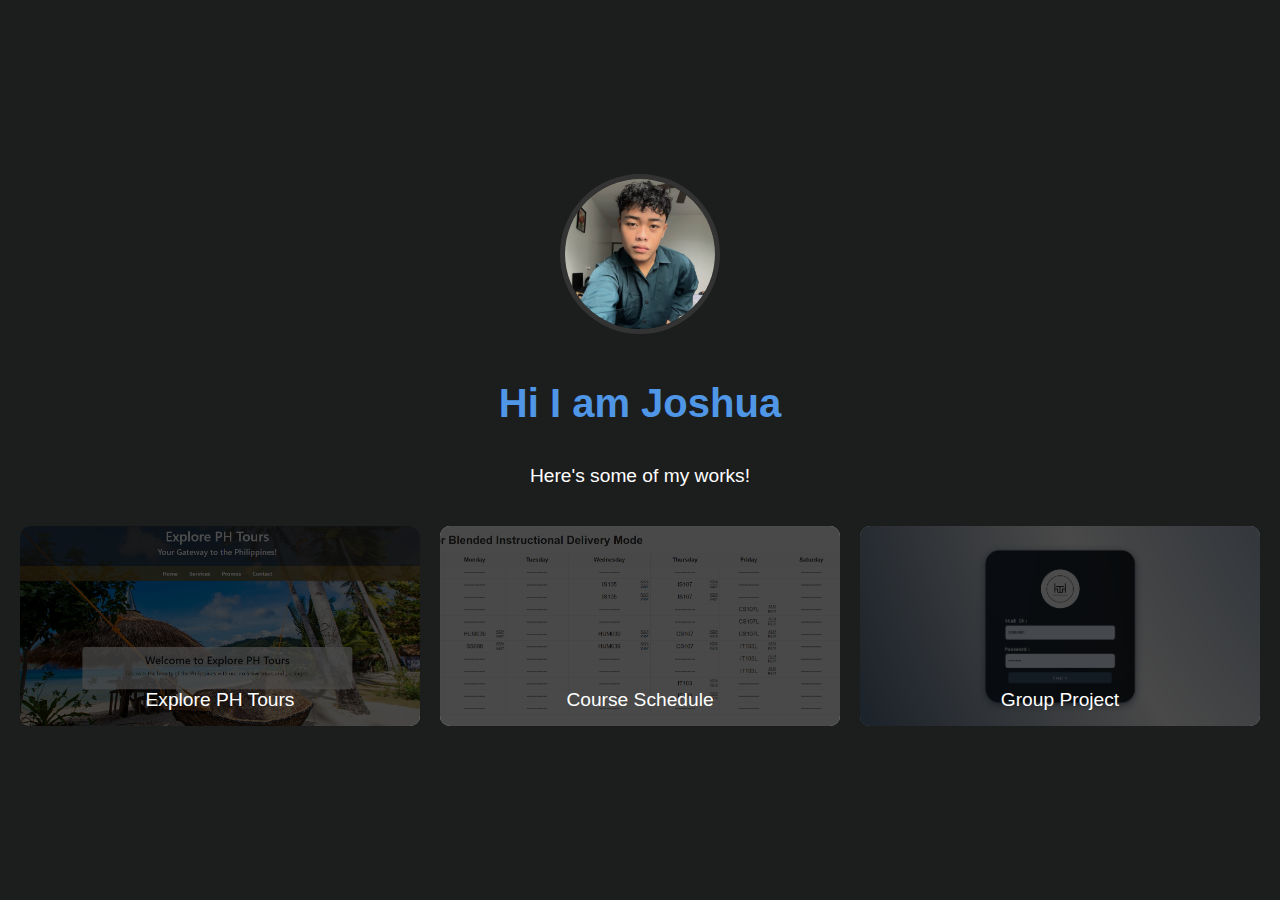
<file: projects/index.html>
<!DOCTYPE html>
<html lang="en">
<head>
    <meta charset="UTF-8">
    <meta name="viewport" content="width=device-width, initial-scale=1.0">
    <link rel="stylesheet" href="stylesIndex.css"/>
    <title>About me</title>
</head>
<body>
    <img src="Images/Profile.jpg" alt="Profile Picture" class="profile-pic">
    <h1>Hi I am Joshua</h1>
    <p>Here's some of my works!</p>
    <div class="button-container">
        <a href="SabueroExplorePHTours.html" class="button">
            <div class="button-overlay">
                <img src="Images\ExlporePHButton.png" alt="Explore PH Tours" class="button-image">
                <span class="button-title">Explore PH Tours</span>
            </div>
        </a>

        <a href="SabueroCourseSchedule.html" class="button">
            <div class="button-overlay">
                <img src="Images/ScheduleButton.png" alt="Course Schedule" class="button-image">
                <span class="button-title">Course Schedule</span>
            </div>
        </a>

        <a href="https://github.com/JLMayoMMCM/Fernandez_tables.git" class="button">
            <div class="button-overlay">
                <img src="Images/WebAppDev.png" alt="Group Project" class="button-image">
                <span class="button-title">Group Project</span>
            </div>
        </a>

    </div>
</body>
</html>
</file>
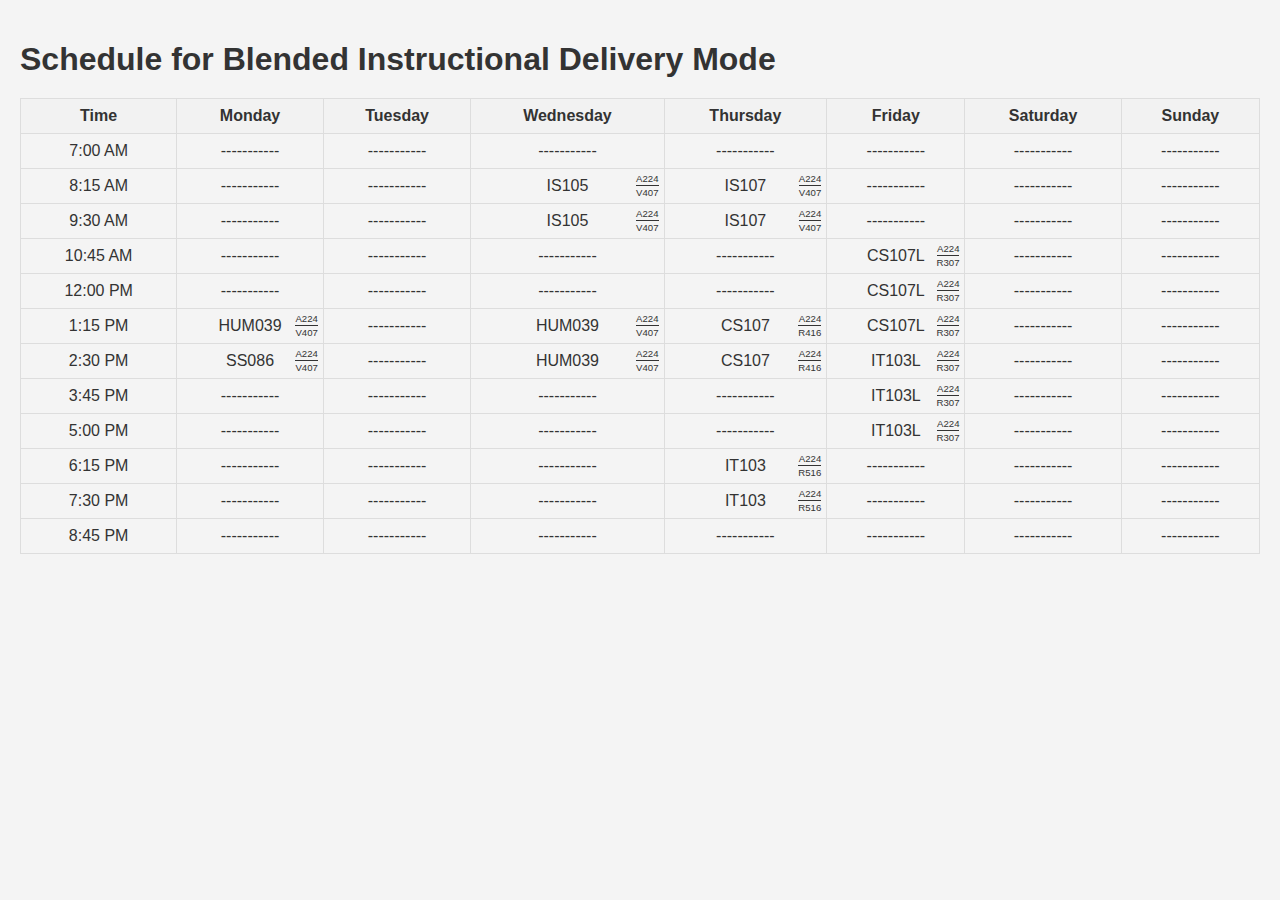
<file: projects/SabueroCourseSchedule.html>
<!DOCTYPE html>
<html lang="en">
<head>
    <meta charset="UTF-8">
    <meta name="viewport" content="width=device-width, initial-scale=1.0">
    <link rel="stylesheet" href="Schedule.css" />
    <title>Course Schedule</title>
</head>
<body>
    <h1>Schedule for Blended Instructional Delivery Mode</h1>
    <table>
        <thead>
            <tr>
                <th>Time</th>
                <th>Monday</th>
                <th>Tuesday</th>
                <th>Wednesday</th>
                <th>Thursday</th>
                <th>Friday</th>
                <th>Saturday</th>
                <th>Sunday</th>
            </tr>
        </thead>
        <tbody>
            <tr>
                <td>7:00 AM</td>
                <td>-----------</td>
                <td>-----------</td>
                <td>-----------</td>
                <td>-----------</td>
                <td>-----------</td>
                <td>-----------</td>
                <td>-----------</td>
            </tr>
            <tr>
                <td>8:15 AM</td>
                <td>-----------</td>
                <td>-----------</td>
                <td>IS105 <span class="small-text">A224<br><hr>V407</span></td>
                <td>IS107 <span class="small-text">A224<br><hr>V407</span></td>
                <td>-----------</td>
                <td>-----------</td>
                <td>-----------</td>

            </tr>
            <tr>
                <td>9:30 AM</td>
                <td>-----------</td>
                <td>-----------</td>
                <td>IS105 <span class="small-text">A224<br><hr>V407</span></td>
                <td>IS107 <span class="small-text">A224<br><hr>V407</span></td>
                <td>-----------</td>
                <td>-----------</td>
                <td>-----------</td>
            </tr>
            <tr>
                <td>10:45 AM</td>
                <td>-----------</td>
                <td>-----------</td>
                <td>-----------</td>
                <td>-----------</td>
                <td>CS107L <span class="small-text">A224<br><hr>R307</span></td>
                <td>-----------</td>
                <td>-----------</td>
            </tr>
            <tr>
                <td>12:00 PM</td>
                <td>-----------</td>
                <td>-----------</td>
                <td>-----------</td>
                <td>-----------</td>
                <td>CS107L <span class="small-text">A224<br><hr>R307</span></td>
                <td>-----------</td>
                <td>-----------</td>
            </tr>
            <tr>
                <td>1:15 PM</td>
                <td>HUM039 <span class="small-text">A224<br><hr>V407</span></td>
                <td>-----------</td>
                <td>HUM039 <span class="small-text">A224<br><hr>V407</span></td>
                <td>CS107 <span class="small-text">A224<br><hr>R416</span></td>
                <td>CS107L <span class="small-text">A224<br><hr>R307</span></td>
                <td>-----------</td>
                <td>-----------</td>
            </tr>
            <tr>
                <td>2:30 PM</td>
                <td>SS086 <span class="small-text">A224<br><hr>V407</span></td>
                <td>-----------</td>
                <td>HUM039 <span class="small-text">A224<br><hr>V407</span></td>
                <td>CS107 <span class="small-text">A224<br><hr>R416</span></td>
                <td>IT103L <span class="small-text">A224<br><hr>R307</span></td>
                <td>-----------</td>
                <td>-----------</td>
            </tr>
            <tr>
                <td>3:45 PM</td>
                <td>-----------</td>
                <td>-----------</td>
                <td>-----------</td>
                <td>-----------</td>
                <td>IT103L <span class="small-text">A224<br><hr>R307</span></td>
                <td>-----------</td>
                <td>-----------</td>
            </tr>
            <tr>
                <td>5:00 PM</td>
                <td>-----------</td>
                <td>-----------</td>
                <td>-----------</td>
                <td>-----------</td>
                <td>IT103L <span class="small-text">A224<br><hr>R307</span></td>
                <td>-----------</td>
                <td>-----------</td>
            </tr>
            <tr>
                <td>6:15 PM</td>
                <td>-----------</td>
                <td>-----------</td>
                <td>-----------</td>
                <td>IT103 <span class="small-text">A224<br><hr>R516</span></td>
                <td>-----------</td>
                <td>-----------</td>
                <td>-----------</td>
            </tr>
            <tr>
                <td>7:30 PM</td>
                <td>-----------</td>
                <td>-----------</td>
                <td>-----------</td>
                <td>IT103 <span class="small-text">A224<br><hr>R516</span></td>
                <td>-----------</td>
                <td>-----------</td>
                <td>-----------</td>
            </tr>
            <tr>
                <td>8:45 PM</td>
                <td>-----------</td>
                <td>-----------</td>
                <td>-----------</td>
                <td>-----------</td>
                <td>-----------</td>
                <td>-----------</td>
                <td>-----------</td>
            </tr>
        </tbody>
    </table>
</body>
</html>
</file>
<file: projects/stylesIndex.css>
body {
    font-family: 'Roboto', sans-serif;
    margin: 0;
    padding: 0;
    background: #1c1d1d;
    display: flex;
    flex-direction: column;
    align-items: center;
    justify-content: center;
    min-height: 100vh;
}

h1 {
    font-size: 2.5em;
    margin-bottom: 20px;
    color: #5096e6;
}

p {
    font-size: 1.2em;
    max-width: 600px;
    text-align: center;
    color: #fff;
}

.profile-pic {
    width: 150px;
    height: 150px;
    border-radius: 50%;
    border: 5px solid #333; 
    margin-bottom: 20px;
    object-fit: cover;
}

.button-container {
    display: flex;
    flex-direction: row;
    align-items: center;
    gap: 20px;
    margin-top: 20px;
}

.button {
    display: flex;
    flex-direction: column;
    align-items: center;
    text-decoration: none;
    transition: transform 0.3s ease;
    position: relative;
    width: 400px;
    height: 200px;
    border-radius: 10px;
    overflow: hidden;
}

.button:hover {
    transform: scale(1.05);
}

.button-overlay {
    position: relative;
    width: 100%;
    height: 100%;
}

.button-overlay::before {
    content: '';
    position: absolute;
    top: 0;
    left: 0;
    width: 100%;
    height: 100%;
    background: rgba(0, 0, 0, 0.7);
    z-index: 1;
}

.button-image {
    width: 100%;
    height: 100%;
    object-fit: cover;
}

.button-title {
    position: absolute;
    bottom: 10px;
    left: 50%;
    transform: translateX(-50%);
    font-size: 1.2em;
    color: #fff;
    z-index: 2;
    padding: 5px 10px;
    border-radius: 5px;
}
</file>
<file: projects/Schedule.css>
body {
    font-family: Arial, sans-serif;
    margin: 0;
    padding: 20px;
    background-color: #f4f4f4;
    color: #333;
}

h1 {
    text-align: left;
    margin-bottom: 20px;
}

table {
    width: 100%;
    border-collapse: collapse;
}

th, td {
    border: 1px solid #ddd;
    padding: 8px;
    text-align: center;
    position: relative; /* To position the small text */
    vertical-align: top; /* Align content to the top */
    min-height: 50px; /* Minimum height for cells */
}

th {
    background-color: #f2f2f2;
}

.small-text {
    font-size: 0.6em;
    position: absolute;
    bottom: 5px;
    right: 5px;
    text-align: right;
}

.small-text hr {
    margin: 1px 0;
    border: none;
    border-top: 1px solid #333;
}
</file>
